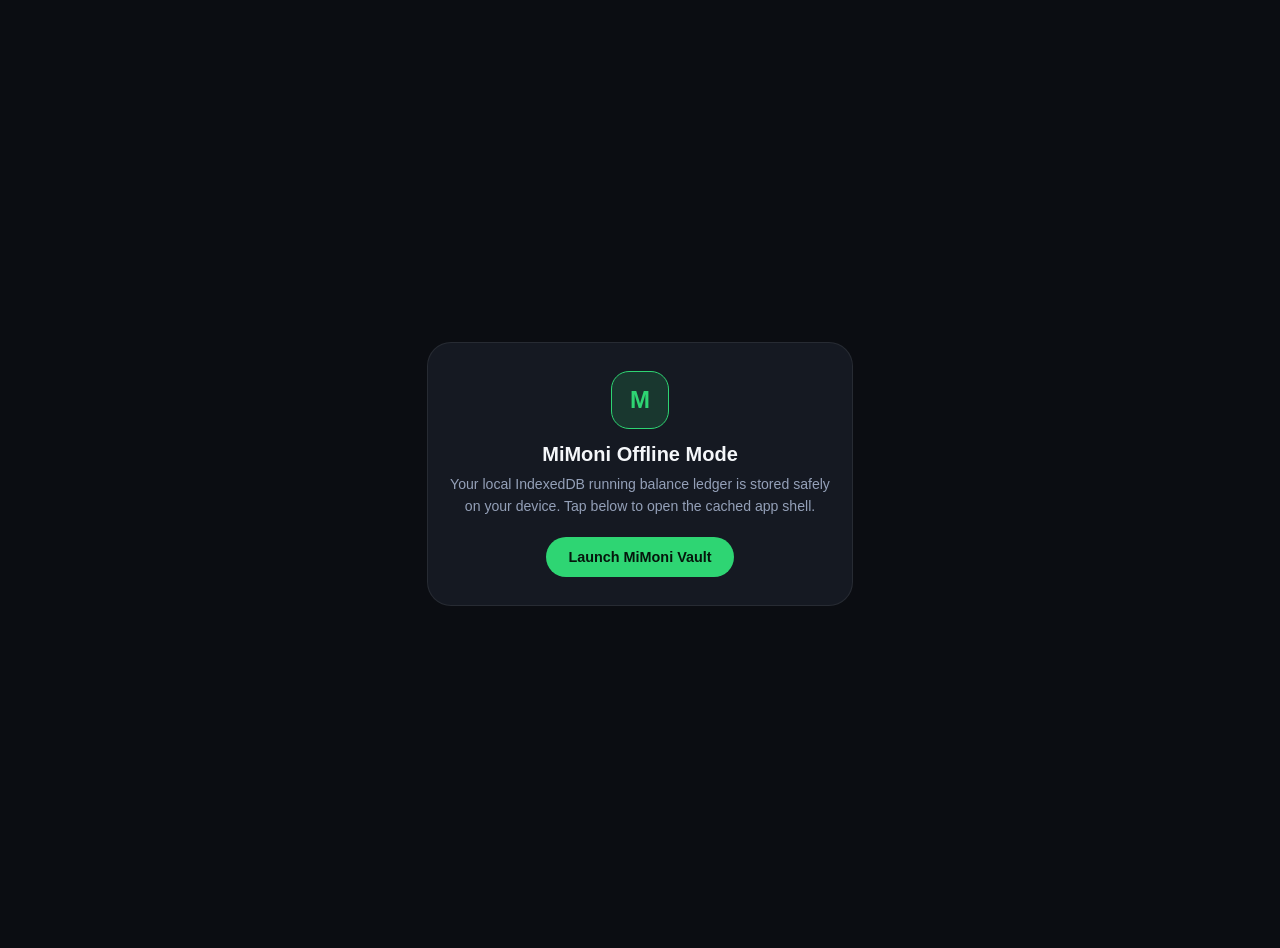
<file: offline.html>
<!DOCTYPE html>
<html lang="en">
<head>
  <meta charset="UTF-8">
  <meta name="viewport" content="width=device-width, initial-scale=1.0, viewport-fit=cover">
  <meta name="theme-color" content="#0B0D12">
  <title>MiMoni — Offline Vault</title>
  <style>
    body {
      margin: 0;
      min-height: 100dvh;
      background: #0B0D12;
      color: #F5F7FA;
      font-family: -apple-system, BlinkMacSystemFont, "Segoe UI", Roboto, sans-serif;
      display: grid;
      place-items: center;
      padding: 24px;
      text-align: center;
    }
    .card {
      max-width: 380px;
      background: #151922;
      border: 1px solid rgba(255,255,255,0.08);
      border-radius: 24px;
      padding: 28px 22px;
    }
    .badge {
      width: 56px;
      height: 56px;
      border-radius: 18px;
      margin: 0 auto 14px;
      background: rgba(46, 213, 115, 0.16);
      border: 1.5px solid #2ED573;
      color: #2ED573;
      font-size: 1.5rem;
      font-weight: 800;
      display: grid;
      place-items: center;
    }
    h1 {
      font-size: 1.25rem;
      margin: 0 0 8px;
    }
    p {
      font-size: 0.88rem;
      color: #94A0B8;
      line-height: 1.5;
      margin: 0 0 20px;
    }
    a {
      display: inline-block;
      background: #2ED573;
      color: #05160C;
      text-decoration: none;
      font-weight: 800;
      padding: 12px 22px;
      border-radius: 999px;
      font-size: 0.9rem;
    }
  </style>
</head>
<body>
  <div class="card">
    <div class="badge">M</div>
    <h1>MiMoni Offline Mode</h1>
    <p>Your local IndexedDB running balance ledger is stored safely on your device. Tap below to open the cached app shell.</p>
    <a href="./index.html">Launch MiMoni Vault</a>
  </div>
</body>
</html>
</file>
